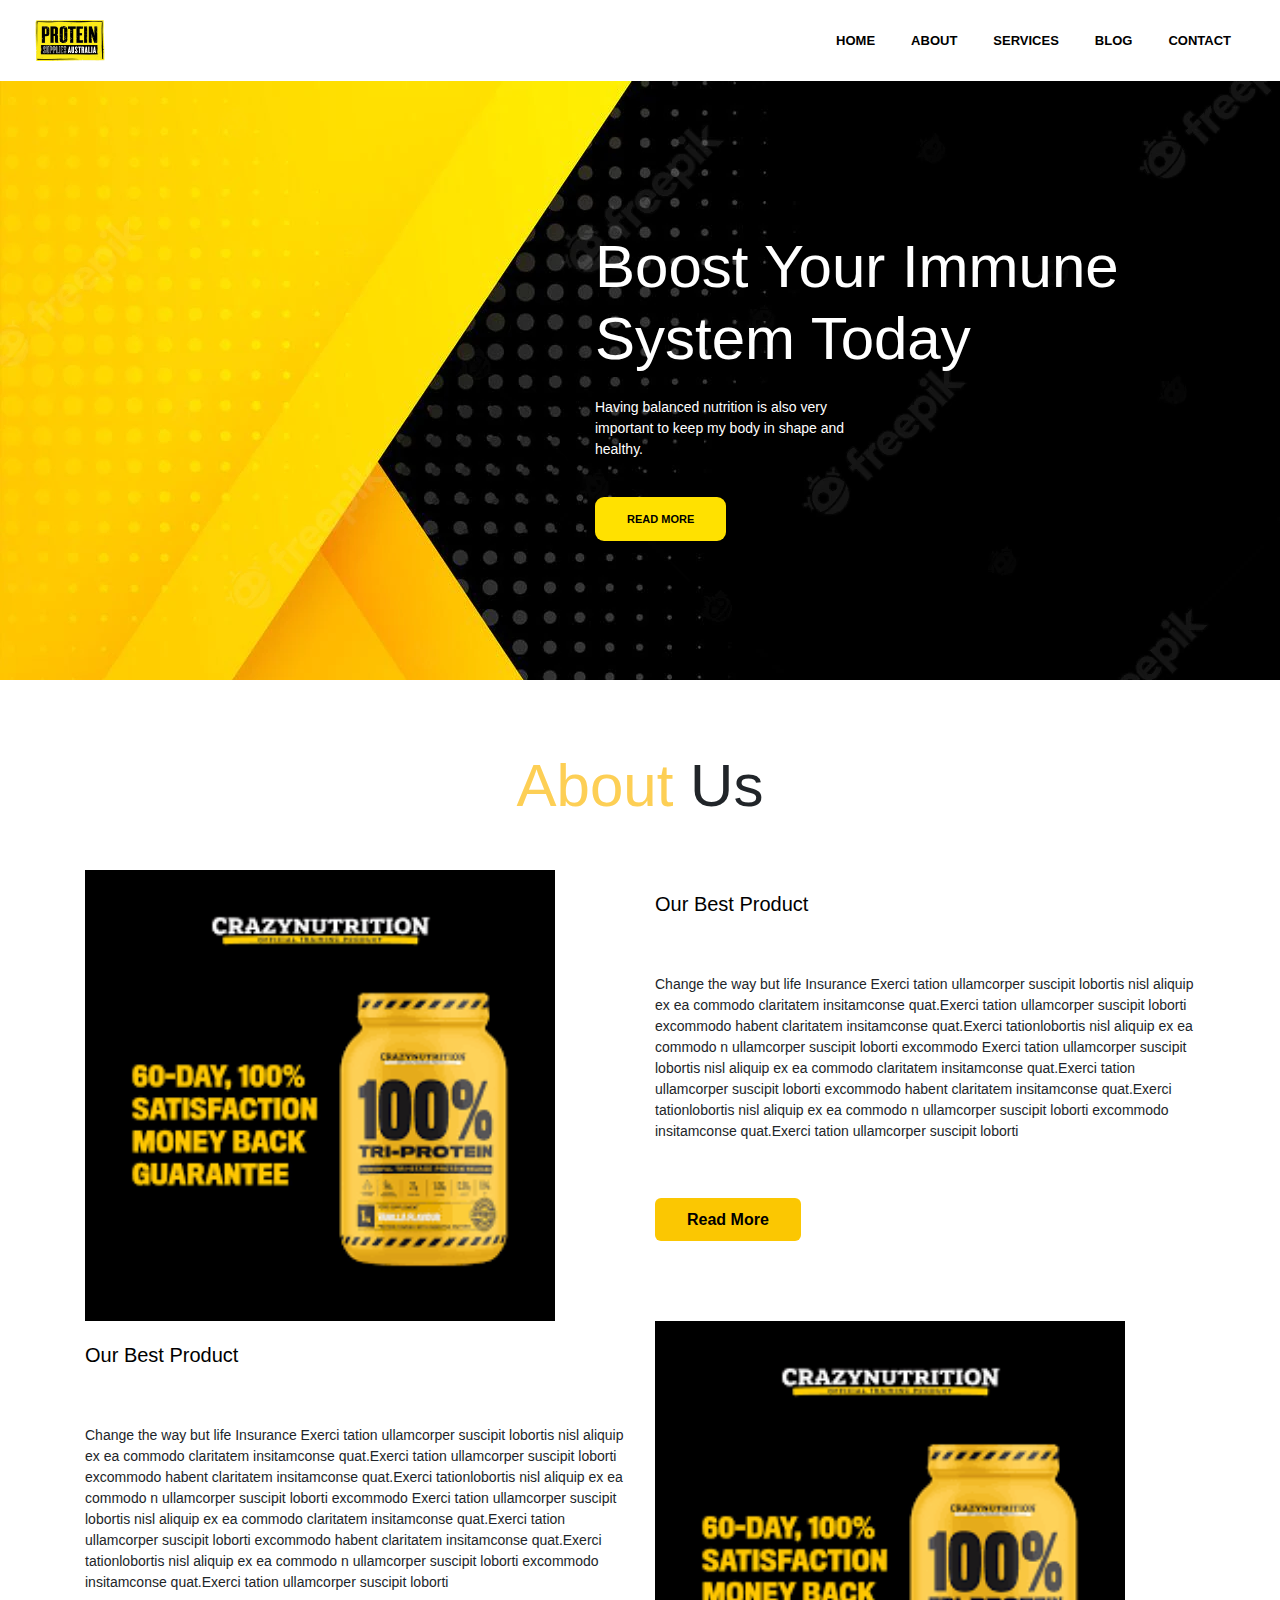
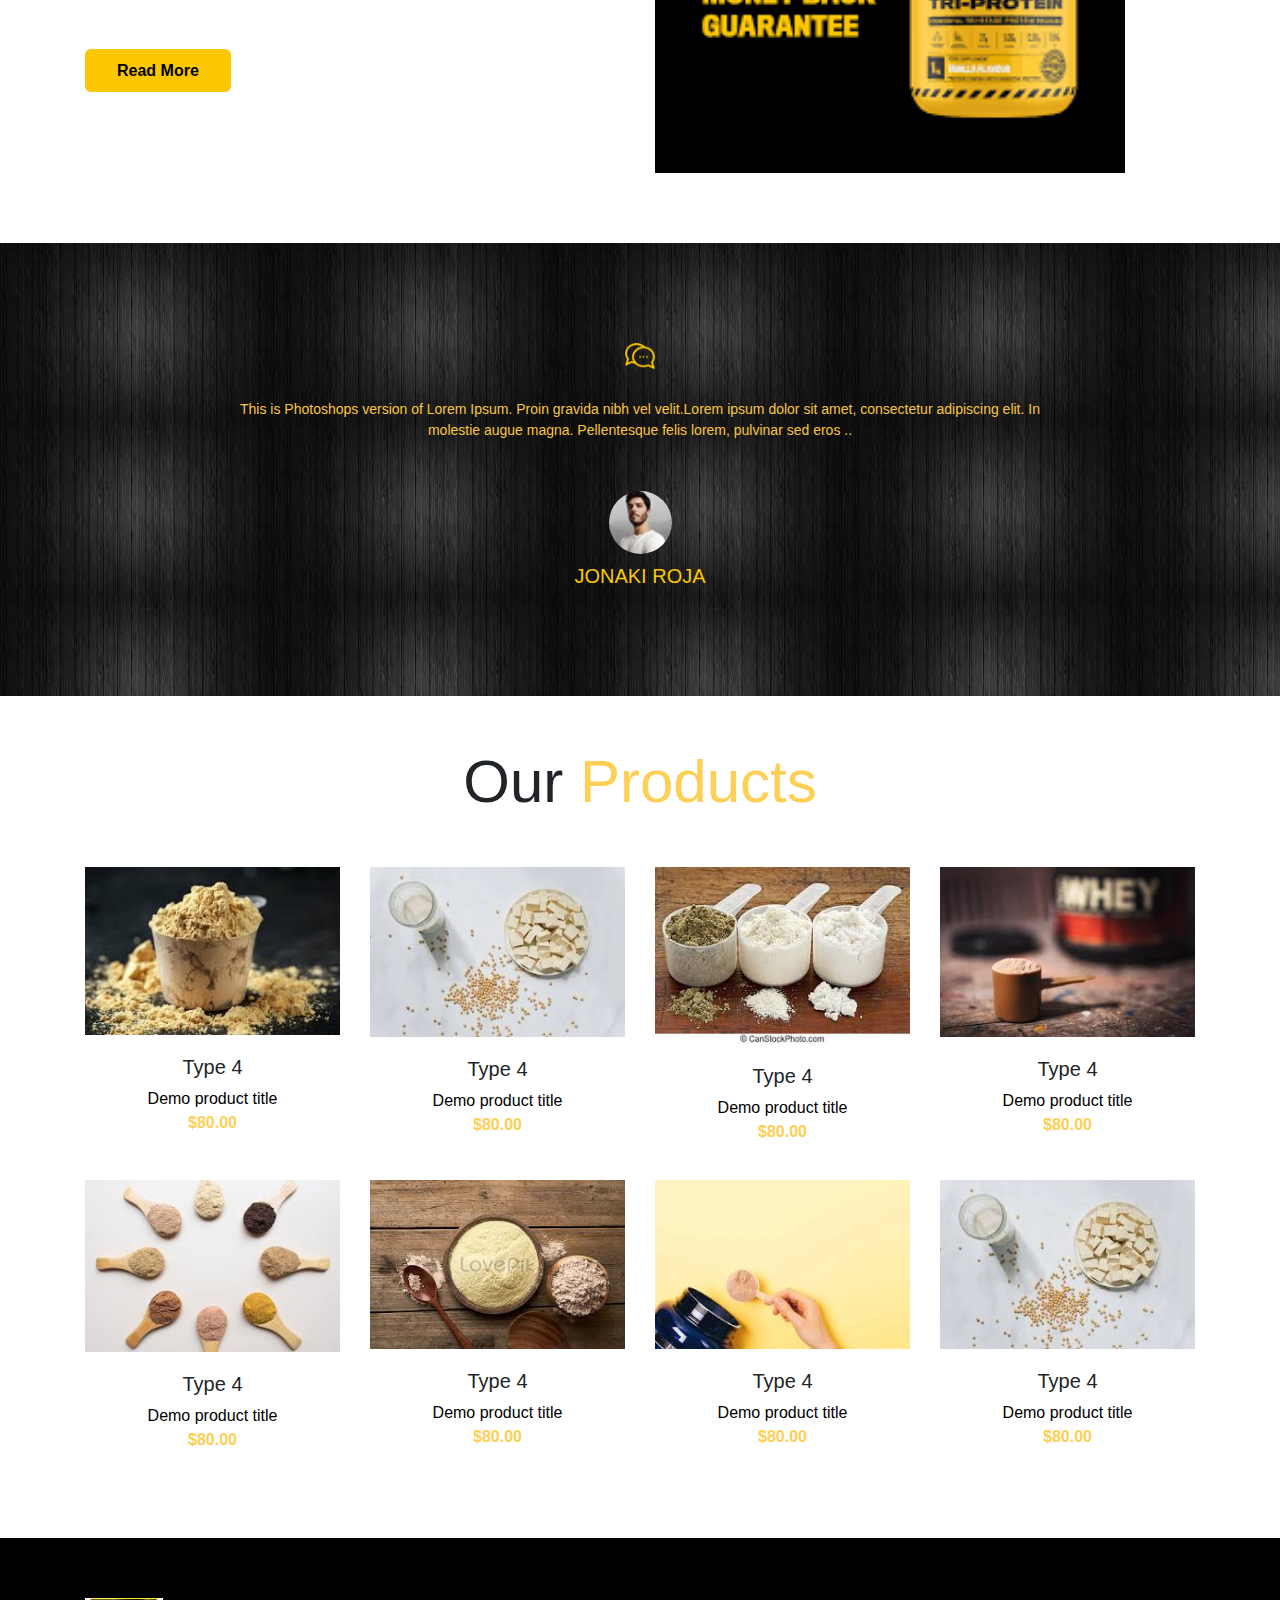
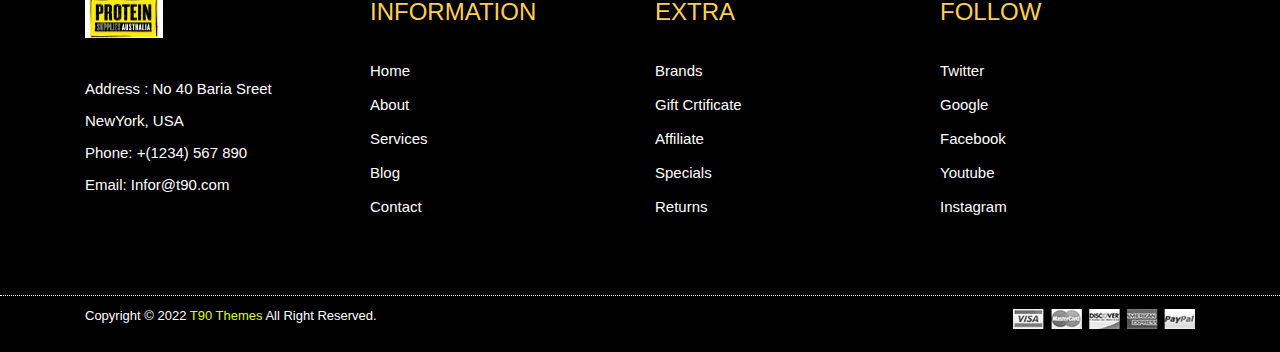
<file: index.html>
<!DOCTYPE html>
<html lang="en">

<head>
    <meta charset="UTF-8">
    <meta http-equiv="X-UA-Compatible" content="IE=edge">
    <meta name="viewport" content="width=device-width, initial-scale=1.0">
    <link rel="stylesheet" href="css/style.css">
    <link rel="stylesheet" href="https://cdn.jsdelivr.net/npm/bootstrap@4.3.1/dist/css/bootstrap.min.css"
        integrity="sha384-ggOyR0iXCbMQv3Xipma34MD+dH/1fQ784/j6cY/iJTQUOhcWr7x9JvoRxT2MZw1T" crossorigin="anonymous">
    <title>Protein</title>
</head>

<body>
    <div id="wrapper">
        <div class="header">
            <nav class="navbar navbar-expand-lg bg-body-tertiary">
                <div class="container-fluid">
                    <a class="navbar-brand" href="#"><img src="image/logo.png" alt=""></a>
                    <button class="navbar-toggler" type="button" data-bs-toggle="collapse"
                        data-bs-target="#navbarSupportedContent" aria-controls="navbarSupportedContent"
                        aria-expanded="false" aria-label="Toggle navigation">
                        <span class="navbar-toggler-icon"></span>
                    </button>
                    <div class="collapse navbar-collapse" id="navbarSupportedContent">
                        <ul class="navbar-nav ml-auto mb-2 mb-lg-0">
                            <div class="menu">
                                <li class="nav-item">
                                    <a class="nav-link active" aria-current="page" href="#">Home</a>
                                </li>
                                <li class="nav-item">
                                    <a class="nav-link" href="about.html">About</a>
                                </li>
                                <li class="nav-item">
                                    <a class="nav-link" href="#">Services</a>
                                </li>
                                <li class="nav-item">
                                    <a class="nav-link" href="#">Blog</a>
                                </li>
                                <li class="nav-item">
                                    <a class="nav-link" href="#">Contact</a>
                                </li>
                            </div>
                        </ul>
                    </div>

                </div>
            </nav>
        </div>

        <!-- first section -->
        <div id="banner">
            <div class="container-fluid">
                <div class="banner-parent">
                    <div class="banner-ctn">
                        <h1> Boost Your Immune System Today</h1>
                        <p>Having balanced nutrition is also very important to keep my body in shape and healthy. </p>
                    </div>
                    <div class="banner-btn">
                        <a href="#">READ MORE</a>
                    </div>
                </div>
            </div>
        </div>

        <!-- second section -->
        <div class="about">
            <div class="abt-heading">
                <h1><span>About </span>Us</h1>
            </div>
            <div class="container">
                <div class="row">
                    <div class="col-md-6">
                        <div class="about-img">
                            <img src="image/about.png" alt="">
                        </div>
                    </div>
                    <div class="col-md-6">
                        <div class="about-ctn">
                            <div class="about-heading">
                                <h1>Our Best Product</h1>
                            </div>
                            <div class="about-text">
                                <p>Change the way but life Insurance
                                    Exerci tation ullamcorper suscipit lobortis nisl aliquip ex ea commodo
                                    claritatem
                                    insitamconse quat.Exerci tation ullamcorper suscipit loborti excommodo habent
                                    claritatem insitamconse quat.Exerci tationlobortis nisl aliquip ex ea commodo n
                                    ullamcorper suscipit loborti excommodo
                                    Exerci tation ullamcorper suscipit lobortis nisl aliquip ex ea commodo
                                    claritatem
                                    insitamconse quat.Exerci tation ullamcorper suscipit loborti excommodo habent
                                    claritatem insitamconse quat.Exerci tationlobortis nisl aliquip ex ea commodo n
                                    ullamcorper suscipit loborti excommodo
                                    insitamconse quat.Exerci tation ullamcorper suscipit loborti</p>
                            </div>
                            <div class="about-btn">
                                <a href="#">Read More</a>
                            </div>
                        </div>
                    </div>
                </div>

                <div class="row">
                    <div class="col-md-6">
                        <div class="about1-ctn">
                            <div class="about1-heading">
                                <h1>Our Best Product</h1>
                            </div>
                            <div class="about1-text">
                                <p>Change the way but life Insurance
                                    Exerci tation ullamcorper suscipit lobortis nisl aliquip ex ea commodo
                                    claritatem
                                    insitamconse quat.Exerci tation ullamcorper suscipit loborti excommodo habent
                                    claritatem insitamconse quat.Exerci tationlobortis nisl aliquip ex ea commodo n
                                    ullamcorper suscipit loborti excommodo
                                    Exerci tation ullamcorper suscipit lobortis nisl aliquip ex ea commodo
                                    claritatem
                                    insitamconse quat.Exerci tation ullamcorper suscipit loborti excommodo habent
                                    claritatem insitamconse quat.Exerci tationlobortis nisl aliquip ex ea commodo n
                                    ullamcorper suscipit loborti excommodo
                                    insitamconse quat.Exerci tation ullamcorper suscipit loborti</p>
                            </div>
                            <div class="about1-btn">
                                <a href="#">Read More</a>
                            </div>
                        </div>
                    </div>

                    <div class="col-md-6">
                        <div class="about1-img">
                            <img src="image/about.png" alt="">
                        </div>
                    </div>
                </div>
            </div>
        </div>

        <!-- third section -->

        <div id="testimonial">
            <div class="container">
                <div class="testimonial-parent">
                    <div class="test-img">
                        <img src="image/test-img.png" alt="">
                    </div>
                    <div class="test-ctn">
                        <p> This is Photoshops version of Lorem Ipsum. Proin gravida nibh vel velit.Lorem ipsum dolor
                            sit amet, consectetur adipiscing elit. In molestie augue magna. Pellentesque felis lorem,
                            pulvinar sed eros ..</p>
                    </div>
                    <div class="test-ctn-img">
                        <img src="image/img.webp" alt="">
                        <h5>JONAKI ROJA</h5>
                    </div>
                </div>
            </div>
        </div>

        <!-- fourth section -->

        <section id="products">
            <div class="container">
                <div class="product-parent">
                    <div class="product-heading">
                        <h1>Our <span>Products</span></h1>
                    </div>
                    <div class="row">
                        <div class="col-md-3">
                            <div class="product-img">
                                <img src="image/product1.jpeg" alt="">
                            </div>
                            <div class="product-ctn">
                                <h5>Type 4</h5>
                                <a href="#">Demo product title</a>
                                <p>$80.00</p>
                            </div>
                        </div>
                        <div class="col-md-3">
                            <div class="product-img">
                                <img src="image/product2.jpeg" alt="">
                            </div>
                            <div class="product-ctn">
                                <h5>Type 4</h5>
                                <a href="#">Demo product title</a>
                                <p>$80.00</p>
                            </div>
                        </div>
                        <div class="col-md-3">
                            <div class="product-img">
                                <img src="image/product3.jpeg" alt="">
                            </div>
                            <div class="product-ctn">
                                <h5>Type 4</h5>
                                <a href="#">Demo product title</a>
                                <p>$80.00</p>
                            </div>
                        </div>
                        <div class="col-md-3">
                            <div class="product-img">
                                <img src="image/product5.jpeg" alt="">
                            </div>
                            <div class="product-ctn">
                                <h5>Type 4</h5>
                                <a href="#">Demo product title</a>
                                <p>$80.00</p>
                            </div>
                        </div>
                    </div>
                    <div class="row">
                        <div class="col-md-3">
                            <div class="product1-img">
                                <img src="image/product6.jpeg" alt="">
                            </div>
                            <div class="product1-ctn">
                                <h5>Type 4</h5>
                                <a href="#">Demo product title</a>
                                <p>$80.00</p>
                            </div>
                        </div>
                        <div class="col-md-3">
                            <div class="product1-img">
                                <img src="image/product10.jpeg" alt="">
                            </div>
                            <div class="product1-ctn">
                                <h5>Type 4</h5>
                                <a href="#">Demo product title</a>
                                <p>$80.00</p>
                            </div>
                        </div>
                        <div class="col-md-3">
                            <div class="product1-img">
                                <img src="image/product8.jpeg" alt="">
                            </div>
                            <div class="product1-ctn">
                                <h5>Type 4</h5>
                                <a href="#">Demo product title</a>
                                <p>$80.00</p>
                            </div>
                        </div>
                        <div class="col-md-3">
                            <div class="product1-img">
                                <img src="image/product2.jpeg" alt="">
                            </div>
                            <div class="product1-ctn">
                                <h5>Type 4</h5>
                                <a href="#">Demo product title</a>
                                <p>$80.00</p>
                            </div>
                        </div>
                    </div>
                </div>
            </div>
        </section>

        <!-- fifth section -->

        <footer id="footer">
            <div class="footer-parent">
                <div class="container">
                    <div class="row">
                        <div class="col-md-3">
                            <div class="footer-logo">
                                <img src="image/logo.png" alt="">
                            </div>
                            <div class="footer-contact">
                                <ul>
                                    <li><i class="fa-regular fa-location-dot"></i><span>Address : No 40 Baria Sreet<br>
                                            NewYork, USA</span></li>
                                    <li><i class="fa-solid fa-phone"></i><span>Phone: +(1234) 567 890</span></li>
                                    <li><i class="fa-solid fa-envelope"></i><span>Email: Infor@t90.com</span></li>
                                </ul>
                            </div>
                        </div>
                        <div class="col-md-3">
                            <div class="menu-heading">
                                <h1>INFORMATION</h1>
                            </div>
                            <div class="footer-menu">
                                <ul>
                                    <li><a href="#">Home</a></li>
                                    <li><a href="#">About</a></li>
                                    <li><a href="#">Services</a></li>
                                    <li><a href="#">Blog</a></li>
                                    <li><a href="#">Contact</a></li>
                                </ul>
                            </div>
                        </div>
                        <div class="col-md-3">
                            <div class="extra-heading">
                                <h1>EXTRA</h1>
                            </div>
                            <div class="footer-extra">
                                <ul>
                                    <li><a href="#">Brands</a></li>
                                    <li><a href="#">Gift Crtificate</a></li>
                                    <li><a href="#">Affiliate</a></li>
                                    <li><a href="#">Specials</a></li>
                                    <li><a href="#">Returns</a></li>
                                </ul>
                            </div>

                        </div>
                        <div class="col-md-3">
                            <div class="follow-heading">
                                <h1>FOLLOW</h1>
                            </div>
                            <div class="footer-follow">
                                <ul>
                                    <li><a href="#">Twitter</a></li>
                                    <li><a href="#">Google</a></li>
                                    <li><a href="#">Facebook</a></li>
                                    <li><a href="#">Youtube</a></li>
                                    <li><a href="#">Instagram</a></li>
                                </ul>
                            </div>
                        </div>
                    </div>
                </div>
            </div>

            <div class="copyright">
                <div class="container">
                    <div class="copyright-parent">
                        <div class="row">
                            <div class="col-md-6">
                                <div class="copyright-ctn">
                                    <p>Copyright © 2022 <a href=""><span>T90 Themes</span></a> All Right Reserved.</p>
                                </div>
                            </div>
                            <div class="col-md-6">
                                <div class="copyright-payment">
                                    <img src="image/payment (1).webp">
                                </div>
                            </div>
                        </div>
                    </div>
                </div>
            </div>
        </footer>

    </div>
    </div>
</body>


</html>
</file>
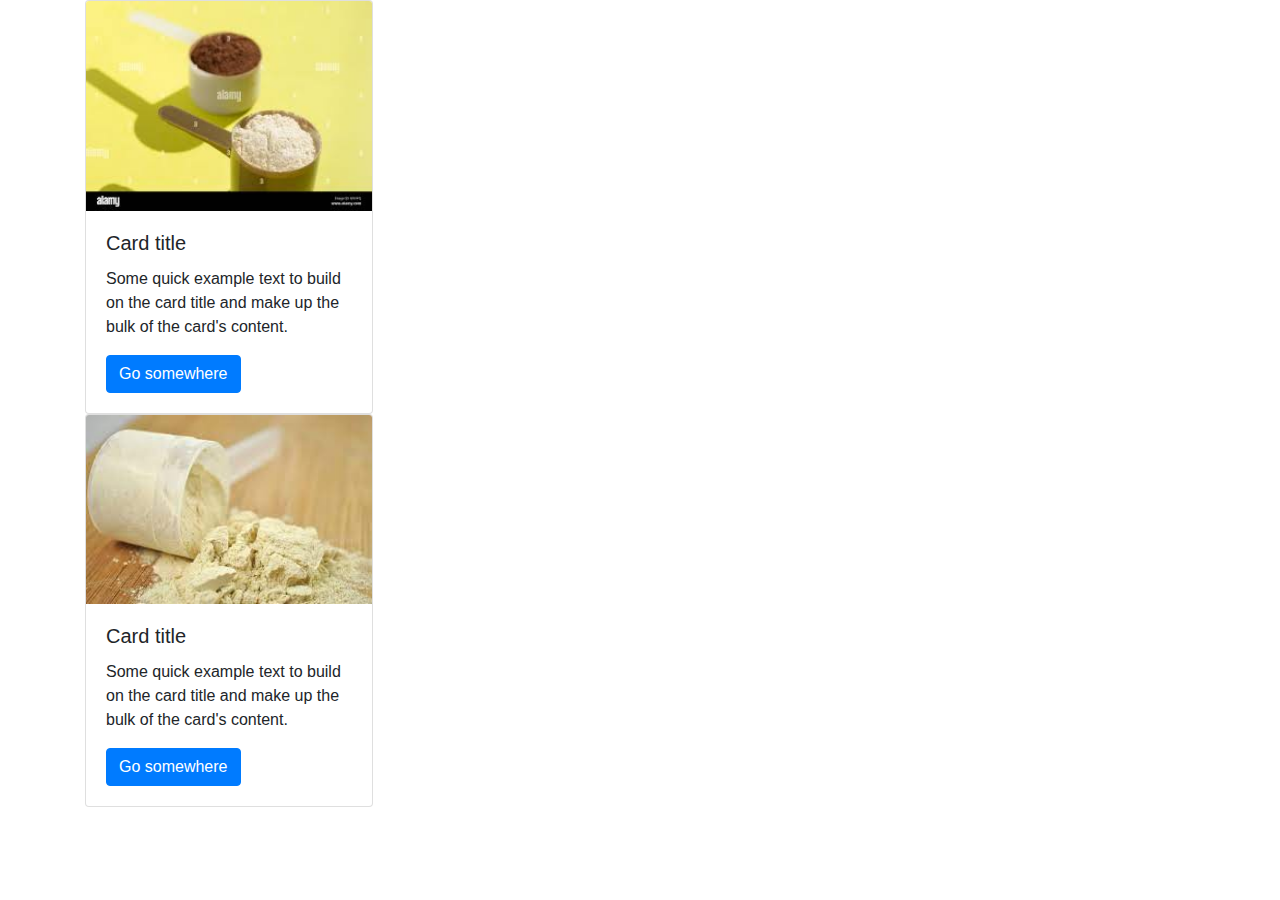
<file: about.html>
<!DOCTYPE html>
<html lang="en">
<head>
    <meta charset="UTF-8">
    <meta http-equiv="X-UA-Compatible" content="IE=edge">
    <meta name="viewport" content="width=device-width, initial-scale=1.0">
    <link rel="stylesheet" href="css/style.css">
    <link rel="stylesheet" href="https://cdn.jsdelivr.net/npm/bootstrap@4.3.1/dist/css/bootstrap.min.css"
    integrity="sha384-ggOyR0iXCbMQv3Xipma34MD+dH/1fQ784/j6cY/iJTQUOhcWr7x9JvoRxT2MZw1T" crossorigin="anonymous">
    <title>about us</title>
</head>
<body>
    <div id="wrapper">
        <div class="container">
            <div class="parent">
                <div class="card" style="width: 18rem;">
                    <img src="image/images (2).jpeg" class="card-img-top" alt="...">
                    <div class="card-body">
                      <h5 class="card-title">Card title</h5>
                      <p class="card-text">Some quick example text to build on the card title and make up the bulk of the card's content.</p>
                      <a href="#" class="btn btn-primary">Go somewhere</a>
                    </div>
                  </div>

                  <div class="card" style="width: 18rem;">
                    <img src="image/images (3).jpeg" class="card-img-top" alt="...">
                    <div class="card-body">
                      <h5 class="card-title">Card title</h5>
                      <p class="card-text">Some quick example text to build on the card title and make up the bulk of the card's content.</p>
                      <a href="#" class="btn btn-primary">Go somewhere</a>
                    </div>
                  </div>
            </div>
        </div>
    </div>
</body>
</html>
</file>
<file: css/style.css>
*{
    margin: 0;
    padding: 0;
}
.container{
    width: 100%;
    max-width: 1170px;
    margin: 0 auto
}
a.navbar-brand img {
    height: 100%;
    width: 100%;
    max-width: 78px;
}
.menu {
    margin-left: 76px;
    display: flex;
}
.menu a {
    color: black;
}
button.btn.btn-outline-success:hover {
    background-color: yellow;
    color: black;
}
button.btn.btn-outline-success {
    color: rgb(0, 0, 0);
    border-color: rgb(0, 0, 0);
}
.menu a:hover {
    color: black;
}
.header {
    padding: 7px 0;
}
.menu a {
    margin: 0 10px;
    font-size: 13px;
    font-weight: 600;
    text-transform: uppercase;
}
#banner {
    height: 599px;
    background-image: url(../image/banner-img.webp);
    display: flex;
    align-items: center;
}
.banner-ctn h1 {
    color: white;
    font-size: 60px;
    max-width: 550px;
}
.banner-ctn p {
    color: white;
    font-size: 14px;
    padding-top: 14px;
    max-width: 281px;
}

.banner-btn a {
    color: black;
    padding: 16px 32px;
    background-color: #ffe100;
    border-radius: 9px;
    text-decoration: none;
    font-size: 11px;
    font-weight: bold;
}
.banner-btn a:hover {
    color: black;
    text-decoration: none;
}
.banner-btn {
    padding-top: 30px;
}
.banner-parent {
    float: right;
    margin-right: 120px;
}
.about {
    padding: 70px 0;
}
.about-img img {
    width: 100%;
    max-width: 470px;
    height: 100%;
}
.about-parent {
    display: flex;
}
.about-btn a {
    background-color: #fbc702;
    padding: 13px 32px;
    color: black;
    text-decoration: none;
    font-size: 16px;
    font-weight: bold;
    border-radius: 6px;
}
.about-btn a:hover{
    color: black;
    text-decoration: none

}
.about-text p {
    font-size: 14px;
    padding-top: 50px;
}
.about-btn {
    padding-top: 50px;
}
.about-heading h1 {
    font-size: 20px;
    color: #000000;
    padding-top: 22px;
}



.about1 {
    padding: 100px 0;
}
.about1-img img {
    width: 100%;
    max-width: 470px;
    height: 100%;
}
.about1-parent {
    display: flex;
    padding-top: 80px;
}
.about1-btn a {
    background-color: #fbc702;
    padding: 13px 32px;
    color: black;
    text-decoration: none;
    font-size: 16px;
    font-weight: bold;
    border-radius: 6px;
}
.about1-btn a:hover{
    color: black;
    text-decoration: none

}
.about1-text p {
    font-size: 14px;
    padding-top: 50px;
}
.about1-btn {
    padding-top: 50px;
}
.about1-heading h1 {
    font-size: 20px;
    color: #000000;
    padding-top: 22px;
}
.abt-heading h1 {
    text-align: center;
    font-size: 60px;
    padding-bottom: 40px;
}
.abt-heading span {
    color: #fdcf55;
}
.about-img img:hover {
    margin-left: 10px;
    transition: 0.5s ease;
}
.test-img img {
    height: 100%;
    width: 100%;
    max-width: 30px;
}
.test-ctn-img img {
    height: 100%;
    border-radius: 36px;
    width: 100%;
    max-width: 63px;
}
.testimonial-parent {
    text-align: center;
}
.test-ctn p {
    font-size: 14px;
    margin: 0 auto;
    padding-top: 30px;
    color: #f9c642;
    max-width: 810px;
}
.test-ctn-img {
    padding-top: 50px;
}
.test-ctn-img h5 {
    color: #fbc702;
    padding-top: 10px;
}
div#testimonial {
    padding: 100px 0;
    background-image: url(../image/test.jpeg);
    height: 100%;
    width: 100%;
}
.product1-ctn {
    text-align: center;
    padding: 20px 0;
}
.product-ctn {
    text-align: center;
    padding: 20px 0;
}
section#products {
    padding: 50px 0;
}
.product-heading {
    text-align: center;
    padding-bottom: 41px;
}
.product-heading h1 {
    font-size: 60px;
}
.product-heading span {
    color: #fdcf55;
}
.product-ctn a:hover {
    color: black;
    text-decoration: none;
}
.product-ctn a {
    color: black;
    text-decoration: none;
}
.product-ctn p {
    color: #fdcf55;
    font-weight: bold;
}
.product1-ctn a:hover {
    color: black;
    text-decoration: none;
}
.product1-ctn a {
    color: black;
    text-decoration: none;
}
.product1-ctn p {
    color: #fdcf55;
    font-weight: bold;
}
.product-img img {
    height: 100%;
    width: 100%;
}
.product1-img img {
    height: 100%;
    width: 100%;
}
.footer-logo img {
    height: 100%;
    width: 100%;
    max-width: 78px;
}

.menu-heading h1 {
    font-size: 24px;
    color: #fdcf55;
}
.extra-heading h1 {
    font-size: 24px;
    color: #fdcf55;
}
.follow-heading h1 {
    font-size: 24px;
    color: #fdcf55;
}
.footer-menu a {
    color: #ffffff;
    font-size: 15px;
}
.footer-extra a {
    color: #ffffff;
    font-size: 15px;
}
.footer-follow a {
    color: #ffffff;
    font-size: 15px;
}
.footer-menu li {
    list-style: none;
}
.footer-extra  li {
    list-style: none;
}
.footer-follow li {
    list-style: none;
}
.footer-menu a:hover {
    color: #fdcf55;
    margin-left: 5px;
    transition: 0.5s;
    text-decoration: none;
}

.footer-extra a:hover {
    color: #fdcf55;
    text-decoration: none;
    transition: 0.5s;
    text-decoration: none;
}
.footer-follow a:hover {
    color: #fdcf55;
    text-decoration: none;
    transition: 0.5s;
    text-decoration: none;
}
footer#footer {
    background-color: black;
}
.footer-menu li {
    margin: 10px 0;
}
.footer-extra li {
    margin: 10px 0;
}
.footer-follow li {
    margin: 10px 0;
}
.footer-menu {
    padding-top: 15px;
}
.footer-extra {
    padding-top: 15px;
}
.footer-follow {
    padding-top: 15px;
}
.footer-contact li {
    list-style: none;
}
.footer-contact {
    font-size: 15px;
    line-height: 32px;
    padding-top: 35px;
    color: white;
}
.copyright-ctn span {
    color: #ddff00;
}
.copyright-ctn a {
    color: #fdcf55;
}
.copyright-ctn p {
    color: white;
    font-size: 13px;
}
.copyright-2 {
    padding-top: 50px;
}
.copyright-2-ctn a:hover {
    color: #fdcf55;
    text-decoration: none;
}
.copyright-payment {
    text-align: end;
}
.copyright {
    padding: 10px 0;
    border-top: 1px dotted white;
}
.footer-parent {
    padding: 60px 0;
}
</file>
